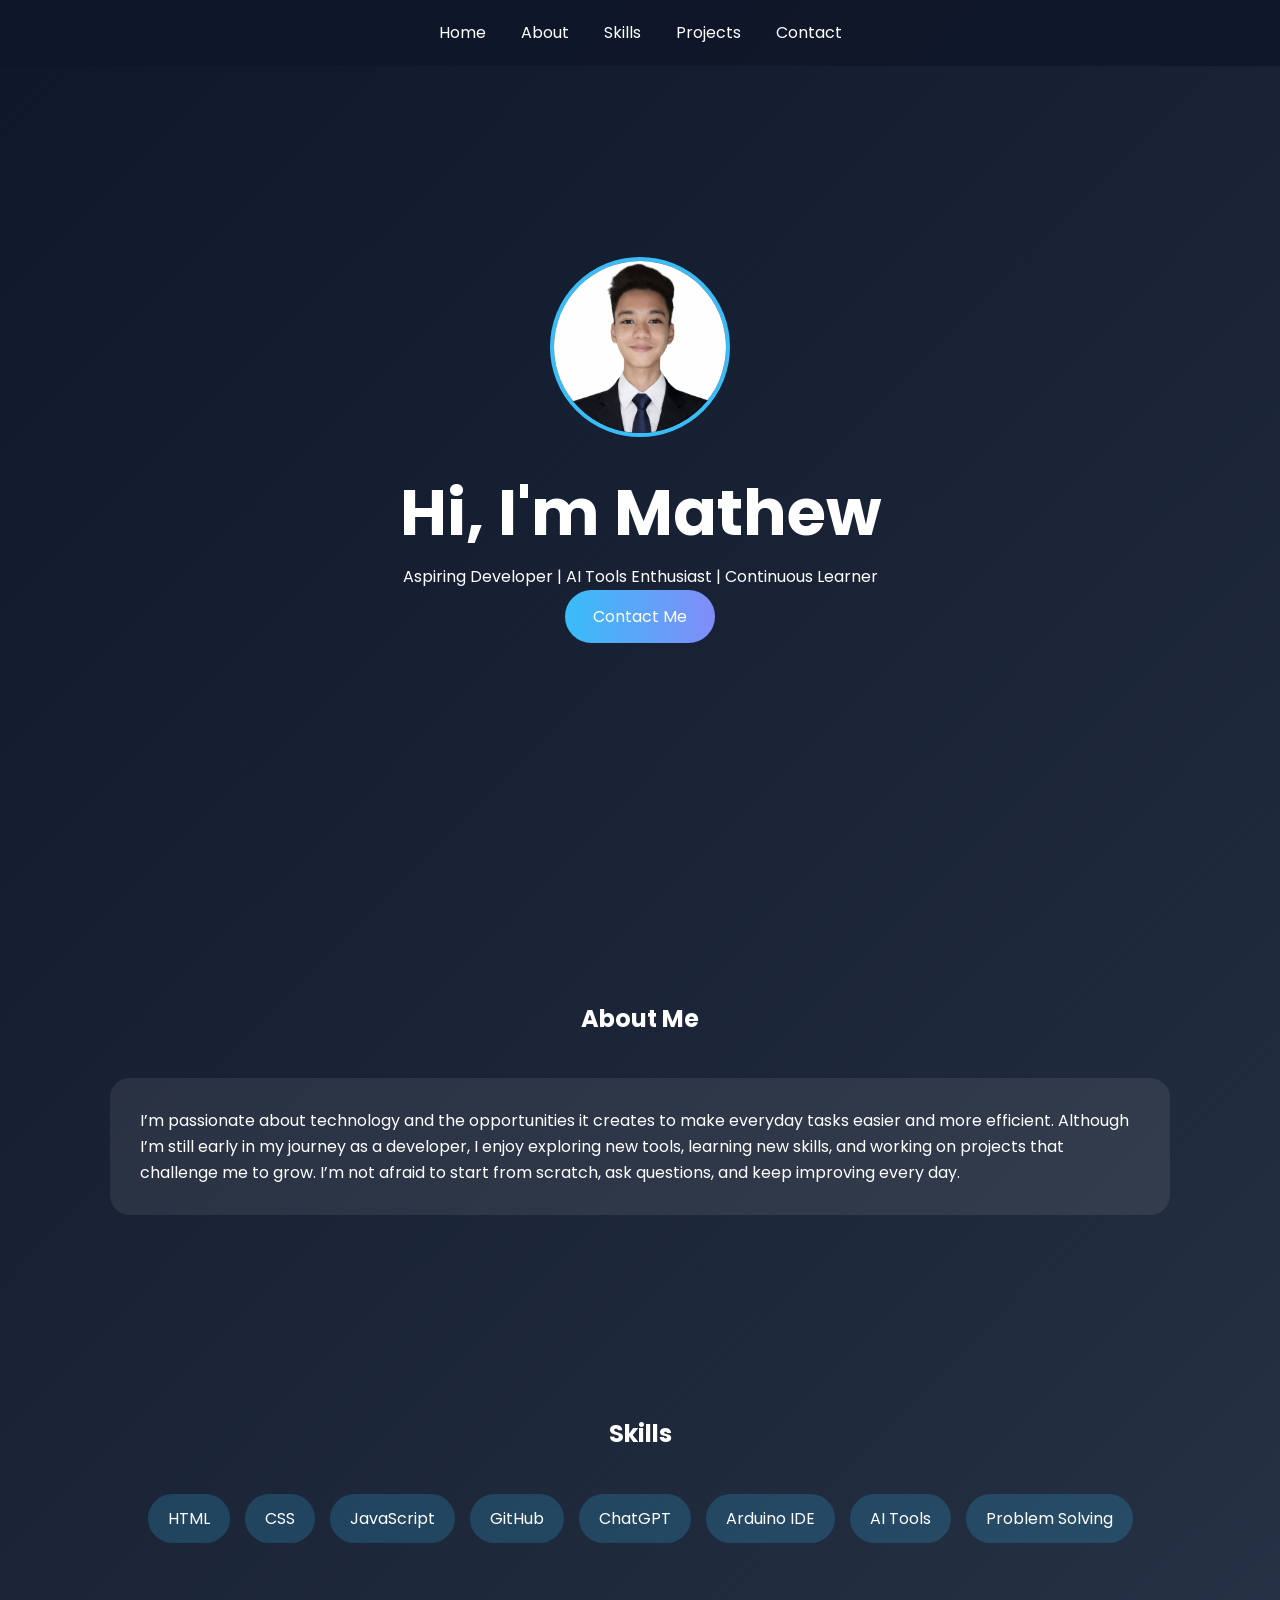
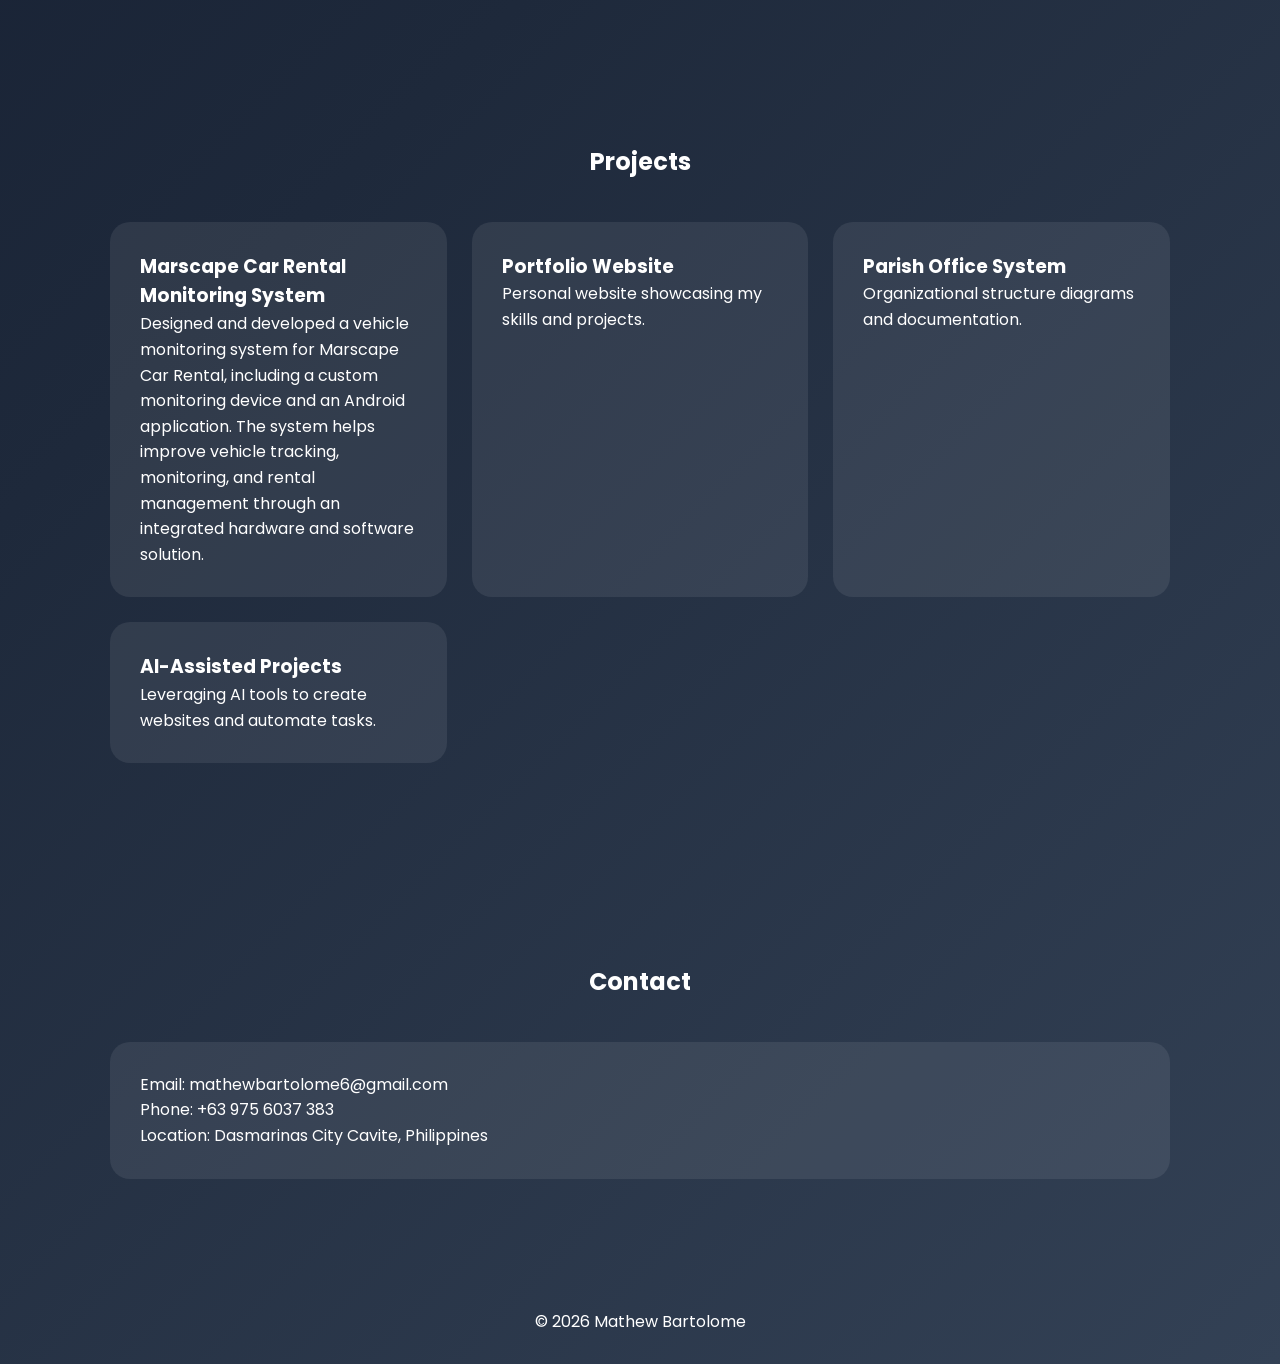
<file: MathewPortfolio.html>
<!DOCTYPE html>
<html lang="en">
<head>
    <meta charset="UTF-8">
    <meta name="viewport" content="width=device-width, initial-scale=1.0">
    <title>Mathew | Portfolio</title>
    <link rel="stylesheet" href="style.css">
</head>
<body>

    <div class="blob blob1"></div>
    <div class="blob blob2"></div>
    <div class="blob blob3"></div>

    <nav>
        <a href="#home">Home</a>
        <a href="#about">About</a>
        <a href="#skills">Skills</a>
        <a href="#projects">Projects</a>
        <a href="#contact">Contact</a>
    </nav>

    <header id="home">
        <img src="photo.jpg" alt="Profile" class="profile-img">

        <h1>Hi, I'm Mathew</h1>

        <p>
            Aspiring Developer | AI Tools Enthusiast | Continuous Learner
        </p>

        <a href="#contact" class="btn">
            Contact Me
        </a>
    </header>

    <section id="about">
        <h2>About Me</h2>

        <div class="about">
            <p>
                I’m passionate about technology and the opportunities it creates to make everyday tasks easier and more efficient. 
                Although I’m still early in my journey as a developer, I enjoy exploring new tools, learning new skills, and working on projects that challenge me to grow. 
                I’m not afraid to start from scratch, ask questions, and keep improving every day.
            </p>
        </div>
    </section>

    <section id="skills">
        <h2>Skills</h2>

        <div class="skills">
            <span class="skill">HTML</span>
            <span class="skill">CSS</span>
            <span class="skill">JavaScript</span>
            <span class="skill">GitHub</span>
            <span class="skill">ChatGPT</span>
            <span class="skill">Arduino IDE</span>
            <span class="skill">AI Tools</span>
            <span class="skill">Problem Solving</span>
        </div>
    </section>

    <section id="projects">
    <h2>Projects</h2>

    <div class="projects">

        <div class="card">
            <h3>Marscape Car Rental Monitoring System</h3>
            <p>
                Designed and developed a vehicle monitoring system for Marscape Car Rental, including a custom monitoring device and an Android application. The system helps improve vehicle tracking, monitoring, and rental management through an integrated hardware and software solution.
            </p>
        </div>

        <div class="card">
            <h3>Portfolio Website</h3>
            <p>
                Personal website showcasing my skills and projects.
            </p>
        </div>

        <div class="card">
            <h3>Parish Office System</h3>
            <p>
                Organizational structure diagrams and documentation.
            </p>
        </div>

        <div class="card">
            <h3>AI-Assisted Projects</h3>
            <p>
                Leveraging AI tools to create websites and automate tasks.
            </p>
        </div>

    </div>
</section>

    <section id="contact">
        <h2>Contact</h2>

        <div class="contact">
            <p>Email: mathewbartolome6@gmail.com</p>
            <p>Phone: +63 975 6037 383</p>
            <p>Location: Dasmarinas City Cavite, Philippines</p>
        </div>
    </section>

    <footer>
        <p>© 2026 Mathew Bartolome</p>
    </footer>

</body>
</html>
</file>
<file: style.css>
@import url('https://fonts.googleapis.com/css2?family=Poppins:wght@300;400;500;600;700&display=swap');
*{margin:0;padding:0;box-sizing:border-box;font-family:'Poppins',sans-serif;scroll-behavior:smooth}
body{background:linear-gradient(135deg,#0f172a,#1e293b,#334155);color:white;line-height:1.6}
nav{position:fixed;top:0;width:100%;background:rgba(15,23,42,.9);padding:20px;display:flex;justify-content:center;gap:35px}
nav a{color:white;text-decoration:none}
header{min-height:100vh;display:flex;flex-direction:column;justify-content:center;align-items:center;text-align:center}
.profile-img{width:180px;height:180px;border-radius:50%;border:4px solid #38bdf8;margin-bottom:25px}
header h1{font-size:4rem}
.hero-buttons{display:flex;gap:15px}
.btn{padding:14px 28px;border-radius:50px;text-decoration:none;color:white;background:linear-gradient(90deg,#38bdf8,#818cf8)}
.btn-secondary{background:transparent;border:2px solid #38bdf8}
section{max-width:1100px;margin:auto;padding:100px 20px}
section h2{text-align:center;margin-bottom:40px}
.about,.contact,.card{background:rgba(255,255,255,.08);border-radius:20px;padding:30px}
.skills{display:flex;flex-wrap:wrap;justify-content:center;gap:15px}
.skill{padding:12px 20px;border-radius:50px;background:rgba(56,189,248,.2)}
.projects{display:grid;grid-template-columns:repeat(auto-fit,minmax(280px,1fr));gap:25px}
footer{text-align:center;padding:30px}
</file>
